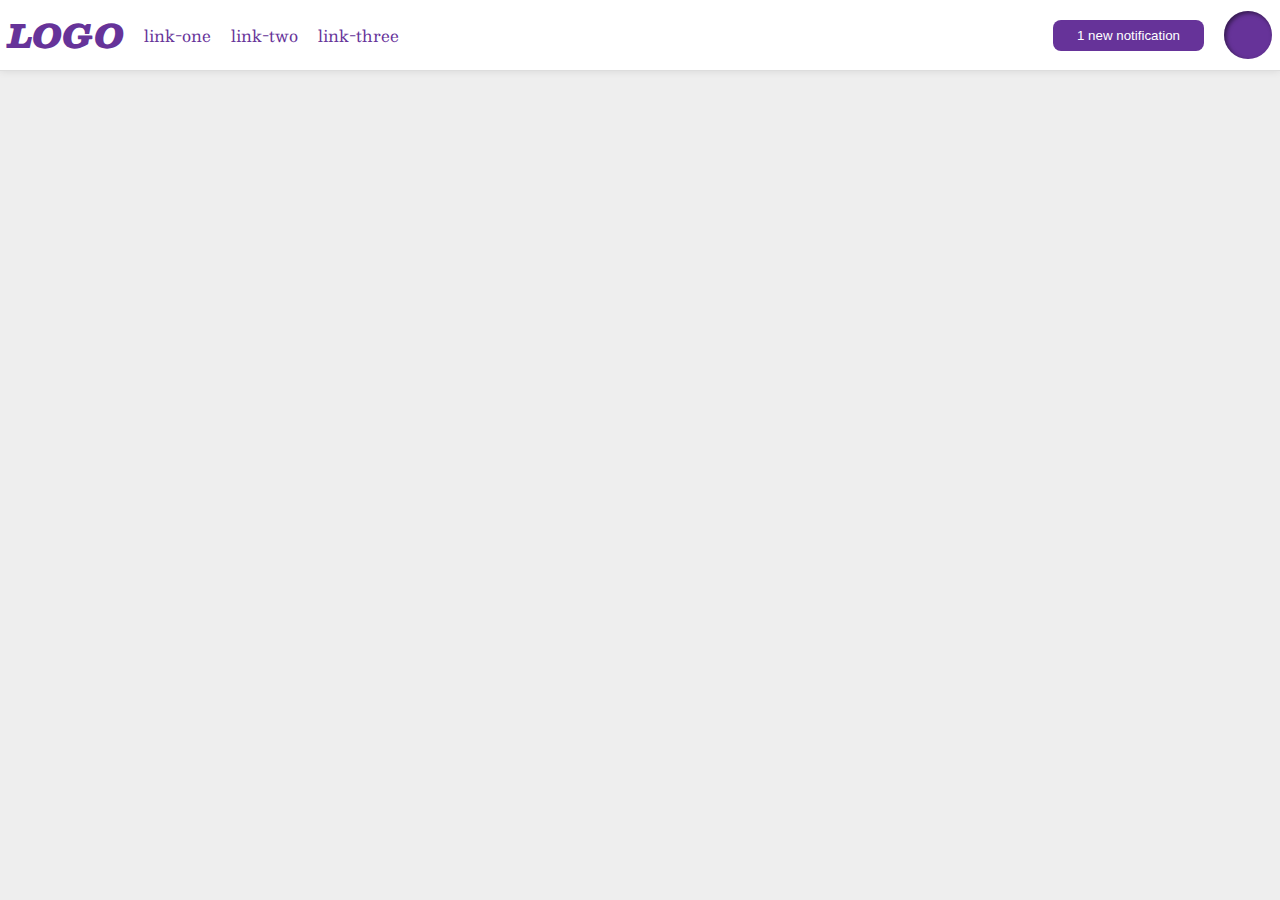
<file: flex/03-flex-header-2/index.html>
<!DOCTYPE html>
<html lang="en">
<head>
  <meta charset="UTF-8">
  <meta http-equiv="X-UA-Compatible" content="IE=edge">
  <meta name="viewport" content="width=device-width, initial-scale=1.0">
  <title>Flex Header 2</title>
  <link rel="stylesheet" href="style.css">
</head>
<body>
  <div class="header">
    <div class="left">
    <div class="logo">
      LOGO
    </div>
    <ul class="links">
      <li><a href="google.com">link-one</a></li>
      <li><a href="google.com">link-two</a></li>
      <li><a href="google.com">link-three</a></li>
    </ul>
  </div>
    <div class="right">
    <button class="notifications">
      1 new notification
    </button>
    <div class="profile-image"></div>
  </div>
  </div>
</body>
</html>
</file>
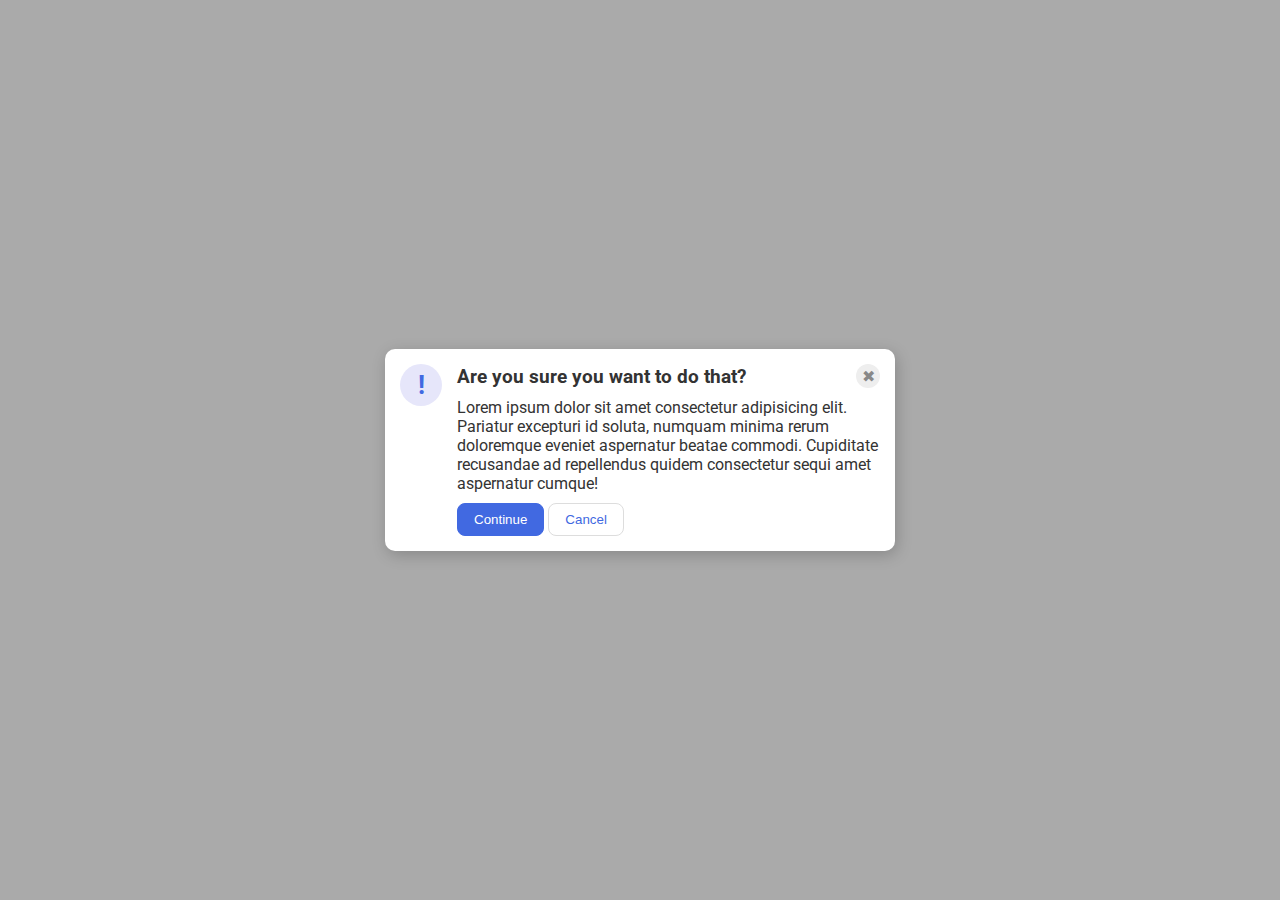
<file: flex/05-flex-modal/index.html>
<!DOCTYPE html>
<html lang="en">
<head>
  <meta charset="UTF-8">
  <meta http-equiv="X-UA-Compatible" content="IE=edge">
  <meta name="viewport" content="width=device-width, initial-scale=1.0">
  <link rel="stylesheet" href="style.css">
  <title>Modal</title>
</head>
<body>
  <div class="modal">
    <div class="icon">!</div>
    <div class="container">
    <div class="header">Are you sure you want to do that?
    <div class="close-button">✖</div>
    </div>
    <div class="text">Lorem ipsum dolor sit amet consectetur adipisicing elit. Pariatur excepturi id soluta, numquam minima rerum doloremque eveniet aspernatur beatae commodi. Cupiditate recusandae ad repellendus quidem consectetur sequi amet aspernatur cumque!</div>
    <button class="continue">Continue</button>
    <button class="cancel">Cancel</button>
    </div>
  </div>
</body>
</html>
</file>
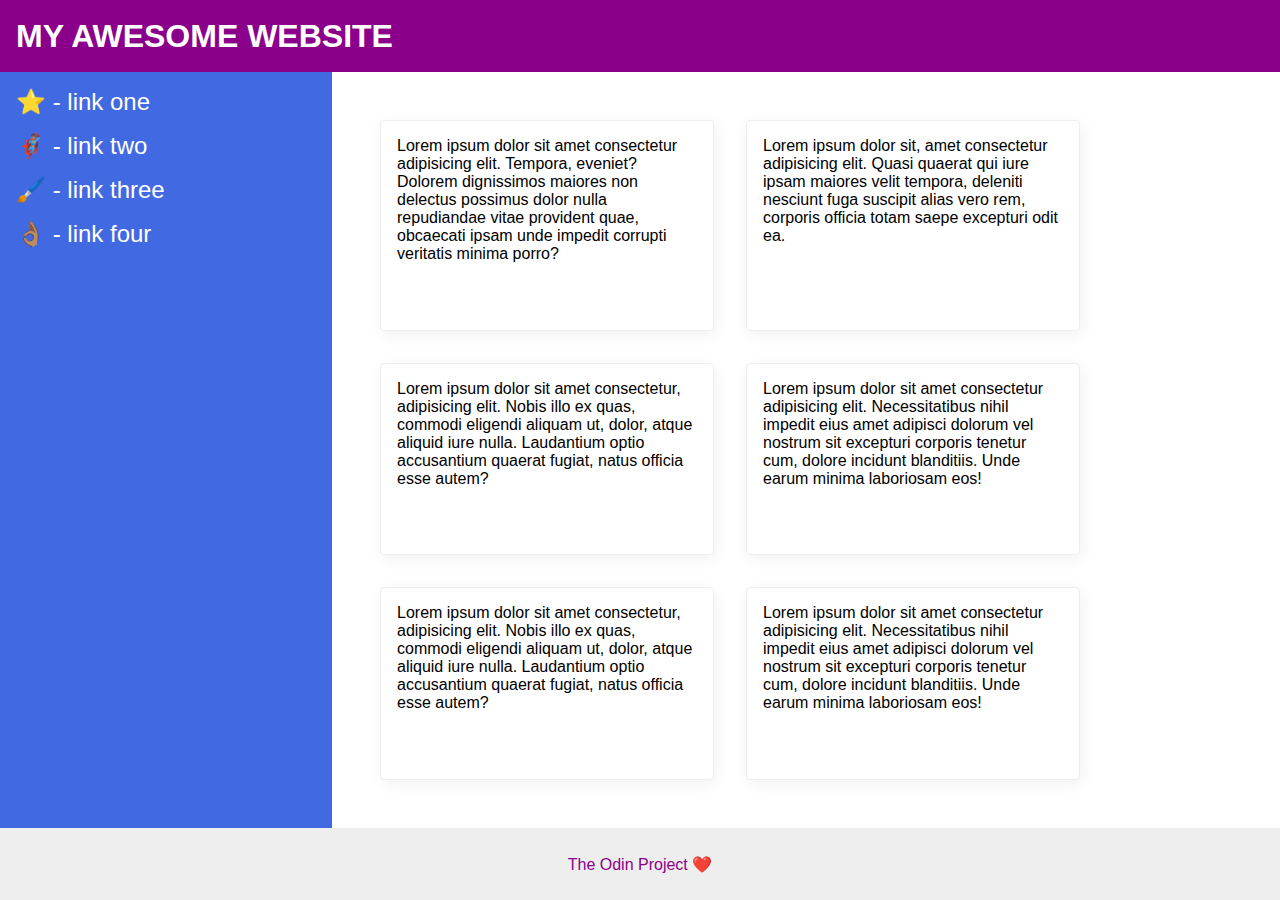
<file: flex/07-flex-layout-2/index.html>
<!DOCTYPE html>
<html lang="en">
<head>
  <meta charset="UTF-8">
  <meta http-equiv="X-UA-Compatible" content="IE=edge">
  <meta name="viewport" content="width=device-width, initial-scale=1.0">
  <title>The Holy Grail</title>
  <link rel="stylesheet" href="style.css">
</head>
<body>
  <div class="header">
    MY AWESOME WEBSITE
  </div>
  <div class="main">
  <div class="sidebar">
    <ul>
      <li><a href="google.com">⭐ - link one</a></li>
      <li><a href="google.com">🦸🏽‍♂️ - link two</a></li>
      <li><a href="google.com">🖌️ - link three</a></li>
      <li><a href="google.com">👌🏽 - link four</a></li>
    </ul>
  </div>
  <div class="container">
  <div class="card">Lorem ipsum dolor sit amet consectetur adipisicing elit. Tempora, eveniet? Dolorem dignissimos maiores non delectus possimus dolor nulla repudiandae vitae provident quae, obcaecati ipsam unde impedit corrupti veritatis minima porro?</div>
  <div class="card">Lorem ipsum dolor sit, amet consectetur adipisicing elit. Quasi quaerat qui iure ipsam maiores velit tempora, deleniti nesciunt fuga suscipit alias vero rem, corporis officia totam saepe excepturi odit ea.</div>
  <div class="card">Lorem ipsum dolor sit amet consectetur, adipisicing elit. Nobis illo ex quas, commodi eligendi aliquam ut, dolor, atque aliquid iure nulla. Laudantium optio accusantium quaerat fugiat, natus officia esse autem?</div>
  <div class="card">Lorem ipsum dolor sit amet consectetur adipisicing elit. Necessitatibus nihil impedit eius amet adipisci dolorum vel nostrum sit excepturi corporis tenetur cum, dolore incidunt blanditiis. Unde earum minima laboriosam eos!</div>
  <div class="card">Lorem ipsum dolor sit amet consectetur, adipisicing elit. Nobis illo ex quas, commodi eligendi aliquam ut, dolor, atque aliquid iure nulla. Laudantium optio accusantium quaerat fugiat, natus officia esse autem?</div>
  <div class="card">Lorem ipsum dolor sit amet consectetur adipisicing elit. Necessitatibus nihil impedit eius amet adipisci dolorum vel nostrum sit excepturi corporis tenetur cum, dolore incidunt blanditiis. Unde earum minima laboriosam eos!</div>
</div>
</div>
  <div class="footer">
    The Odin Project ❤️
  </div>
</body>
</html>
</file>
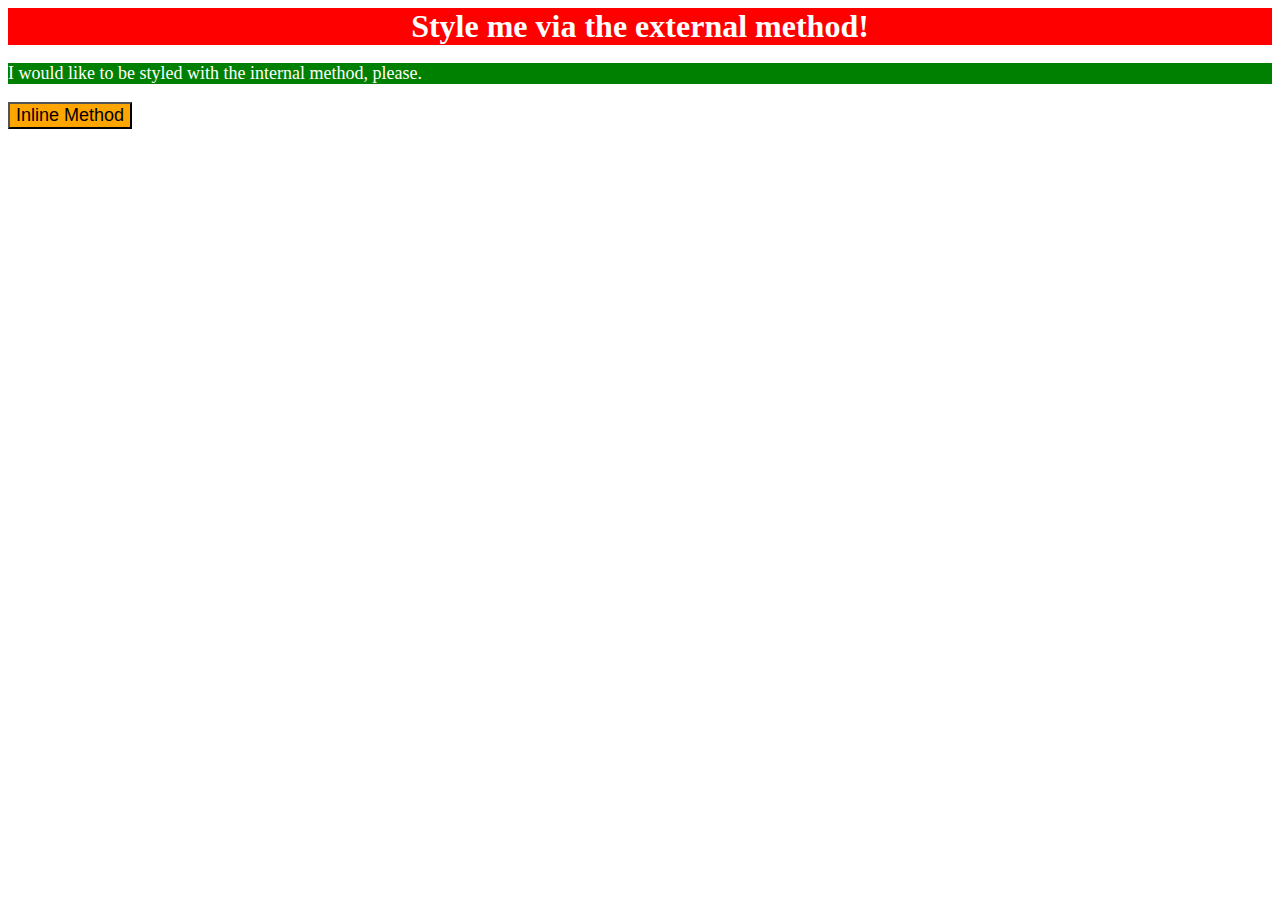
<file: foundations/01-css-methods/index.html>
<!DOCTYPE html>
<html lang="en">
<head>
  <meta charset="UTF-8">
  <meta http-equiv="X-UA-Compatible" content="IE=edge">
  <meta name="viewport" content="width=device-width, initial-scale=1.0">
  <title>Methods for Adding CSS</title>
  <link rel="stylesheet" href="./style.css">
  <style>
    p{
    color: white;
    background-color: green;
    font-size: 18px;
    }
  </style>
</head>
<body>
  <div>Style me via the external method!</div>
  <p>I would like to be styled with the internal method, please.</p>
  <button style="background-color:orange ; font-size: 18px;">Inline Method</button>
</body>
</html>
</file>
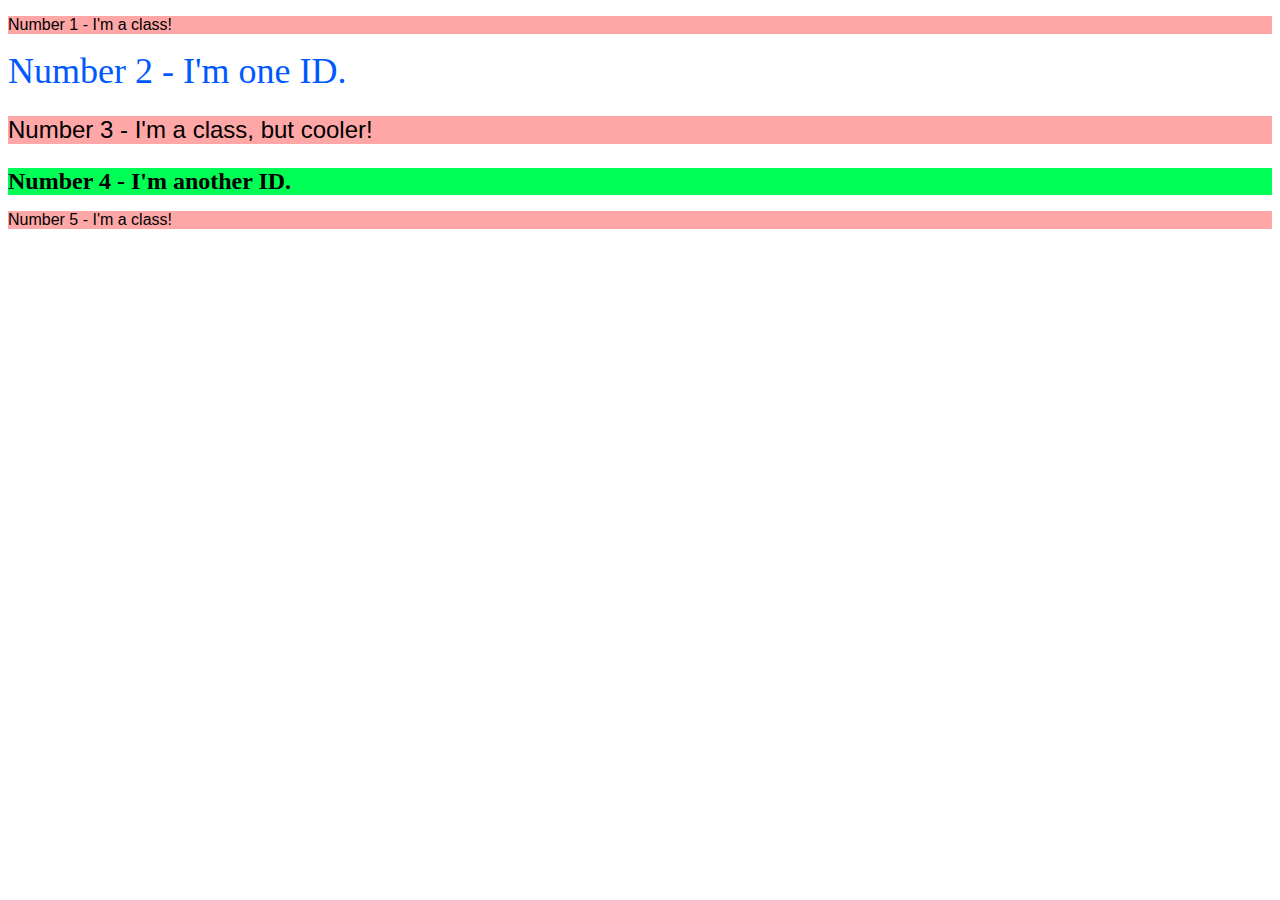
<file: foundations/02-class-id-selectors/index.html>
<!DOCTYPE html>
<html lang="en">
<head>
  <meta charset="UTF-8">
  <meta http-equiv="X-UA-Compatible" content="IE=edge">
  <meta name="viewport" content="width=device-width, initial-scale=1.0">
  <title>Class and ID Selectors</title>
  <link rel="stylesheet" href="style.css">
</head>
<body>
  <p class="odd">Number 1 - I'm a class!</p>
  <div id="two">Number 2 - I'm one ID.</div>
  <p class="odd oddthree">Number 3 - I'm a class, but cooler!</p>
  <div id="four">Number 4 - I'm another ID.</div>
  <p class="odd">Number 5 - I'm a class!</p>
</body>
</html>
</file>
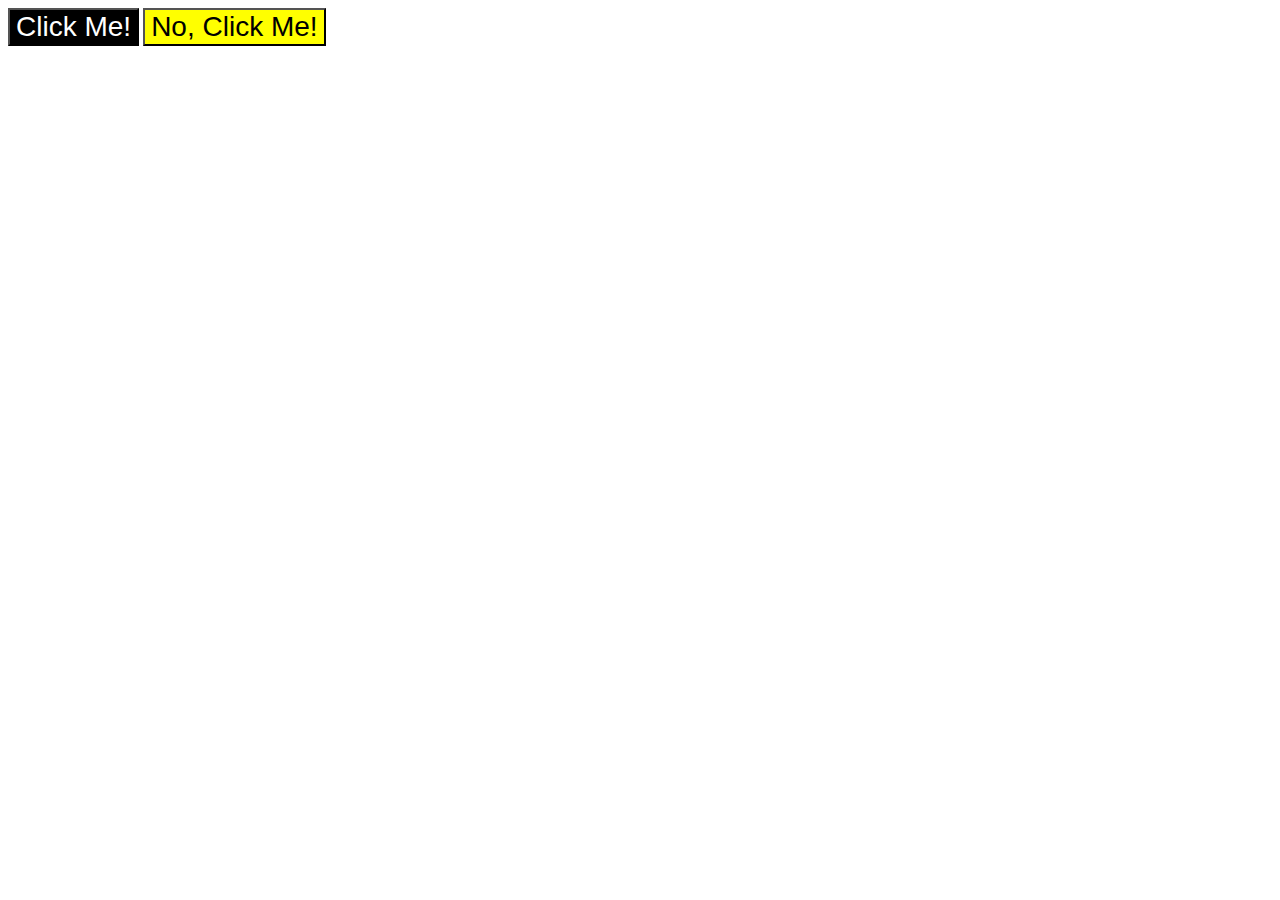
<file: foundations/03-grouping-selectors/index.html>
<!DOCTYPE html>
<html lang="en">
<head>
  <meta charset="UTF-8">
  <meta http-equiv="X-UA-Compatible" content="IE=edge">
  <meta name="viewport" content="width=device-width, initial-scale=1.0">
  <title>Grouping Selectors</title>
  <link rel="stylesheet" href="style.css">
</head>
<body>
  <button class="black">Click Me!</button>
  <button class="yellow">No, Click Me!</button>
</body>
</html>
</file>
<file: flex/03-flex-header-2/style.css>
/* this is some magical font-importing.  
you'll learn about it later. */
@import url('https://fonts.googleapis.com/css2?family=Besley:ital,wght@0,400;1,900&display=swap');

body {
  margin: 0;
  background: #eee;
  font-family: Besley, serif;
}

.header {
  background: white;
  border-bottom: 1px solid #ddd;
  box-shadow: 0 0 8px rgba(0,0,0,.1);
  display: flex;
  justify-content: space-between;
  align-items: center;
  padding: 8px;
}

.profile-image {
  background: rebeccapurple;
  box-shadow: inset 2px 2px 4px rgba(0,0,0,.5);
  border-radius: 50%;
  width: 48px;
  height:  48px;
}

.logo {
  color: rebeccapurple;
  font-size: 32px;
  font-weight: 900;
  font-style: italic;
}

button {
  border: none;
  border-radius: 8px;
  background: rebeccapurple;
  color: white;
  padding: 8px 24px;
}

a {
  /* this removes the line under our links */
  text-decoration: none;
  color: rebeccapurple;
}

ul {
  list-style-type: none;
  display: flex;
  padding: 0;
  margin: 0;
  gap: 20px;
}

.left, .right{
  display: flex;
  align-items: center;
  gap: 20px;
}
</file>
<file: flex/05-flex-modal/style.css>
@import url('https://fonts.googleapis.com/css2?family=Roboto:wght@400;700&display=swap');

html, body {
  height: 100%;
}

body {
  font-family: Roboto, sans-serif;
  margin: 0;
  background: #aaa;
  color: #333;
  /* I'll give you this one for free lol */
  display: flex;
  align-items: center;
  justify-content: center;
}

.modal {
  background: white;
  width: 480px;
  border-radius: 10px;
  box-shadow: 2px 4px 16px rgba(0,0,0,.2);
  display: flex;
  gap: 15px;
  padding: 15px;
}

.icon {
  color: royalblue;
  font-size: 26px;
  font-weight: 700;
  background: lavender;
  width: 42px;
  height: 42px;
  border-radius: 50%;
  display: flex;
  align-items: center;
  justify-content: center;
  flex-shrink: 0;
}

.close-button {
  background: #eee;
  border-radius: 50%;
  color: #888;
  font-weight: 400;
  font-size: 16px;
  height: 24px;
  width: 24px;
  display: flex;
  align-items: center;
  justify-content: center;
}

button {
  padding: 8px 16px;
  border-radius: 8px;
}

button.continue {
  background: royalblue;
  border: 1px solid royalblue;
  color: white;
}

button.cancel {
  background: white;
  border: 1px solid #ddd;
  color: royalblue;
}

.header{
  display: flex;
  align-items: center;
  justify-content: space-between;
  font-weight: bold;
  font-size: larger;
  margin-bottom: 10px;
}

.text{
  margin-bottom: 10px;
}
</file>
<file: flex/07-flex-layout-2/style.css>
body {
  font-family: -apple-system, BlinkMacSystemFont, 'Segoe UI', Roboto, Oxygen, Ubuntu, Cantarell, 'Open Sans', 'Helvetica Neue', sans-serif;
  margin: 0;
  min-height: 100vh;
  display: flex;
  flex-direction: column;
}

.header {
  height: 72px;
  background: darkmagenta;
  color: white;
  display: flex;
  font-size: 32px;
  font-weight: 900;
  align-items: center;
  padding: 0 16px;
}

.footer {
  height: 72px;
  background: #eee;
  color: darkmagenta;
}

.sidebar {
  width: 300px;
  background: royalblue;
  flex-shrink: 0;
  padding: 16px;
}

.card {
  border: 1px solid #eee;
  box-shadow: 2px 4px 16px rgba(0,0,0,.06);
  border-radius: 4px;
}

.main{
  display: flex;
  flex: 1;
}

ul
{
list-style: none;
margin: 0;
padding: 0;
}

li{
  margin-bottom: 16px;
}

a{
  text-decoration: none;
  color: white;
  font-size: 24px;
}

.container{
  display: flex;
  padding: 32px;
  flex-wrap: wrap;
}

.card{
  margin: 16px;
  padding: 16px;
  width: 300px;
}

.footer{
  display: flex;
  justify-content: center;
  align-items: center;
}
</file>
<file: foundations/01-css-methods/style.css>
div {
    color: white;
    background-color: red;
    font-size: 32px;
    text-align: center;
    font-weight: bold;
  }
</file>
<file: foundations/02-class-id-selectors/style.css>
.odd{
    background-color: rgb(255,167,167);
    font-family: Verdana, sans-serif;
}

.oddthree{
    font-size: 24px;
}

#two{
    color: rgb(0, 89, 255);
    font-size: 36px;
}

#four{
    background-color: rgb(0, 255, 85);
    font-size: 24px;
    font-weight: bold;
}
</file>
<file: foundations/03-grouping-selectors/style.css>
.black,
.yellow{
    font-size: 28px;
    font-family: Helvetica, 'Times New Roman', sans-serif;
}

.black{
    background-color: black;
    color: white;
}

.yellow{
    background-color: yellow;
}
</file>
